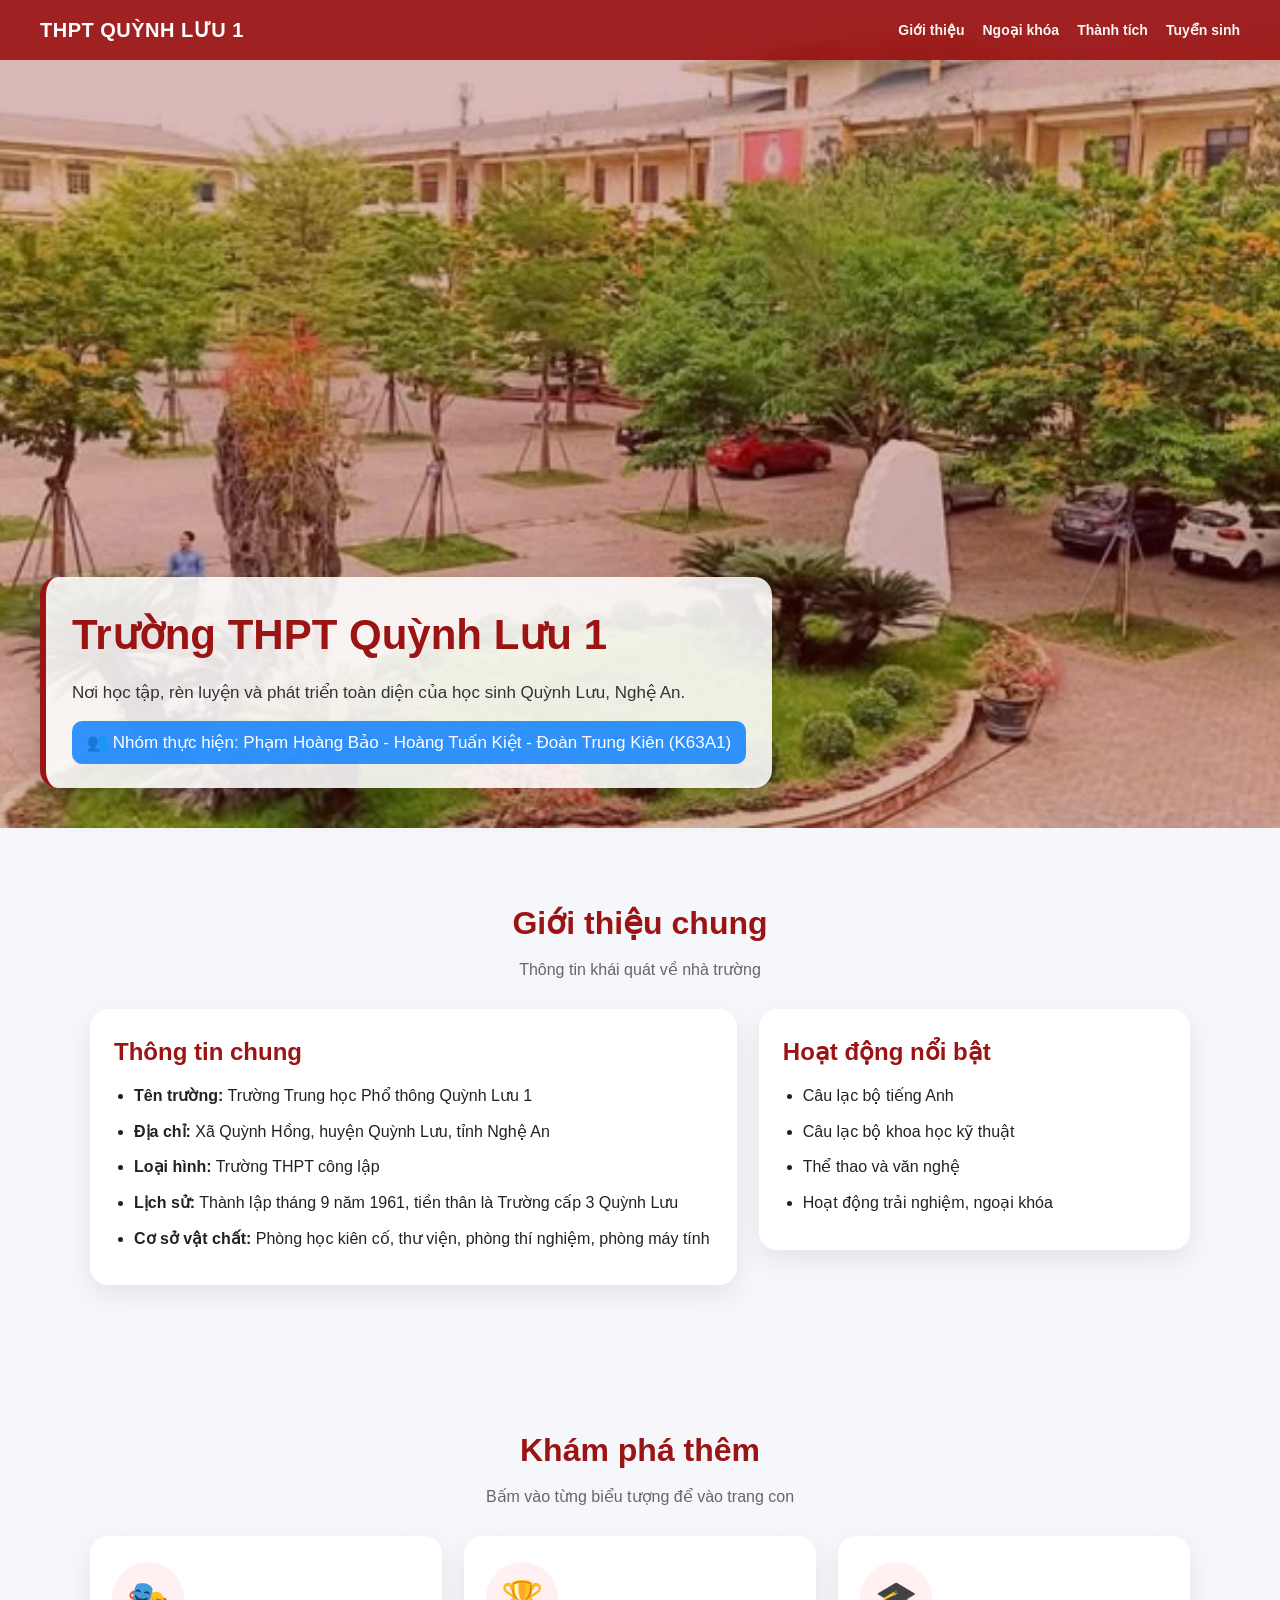
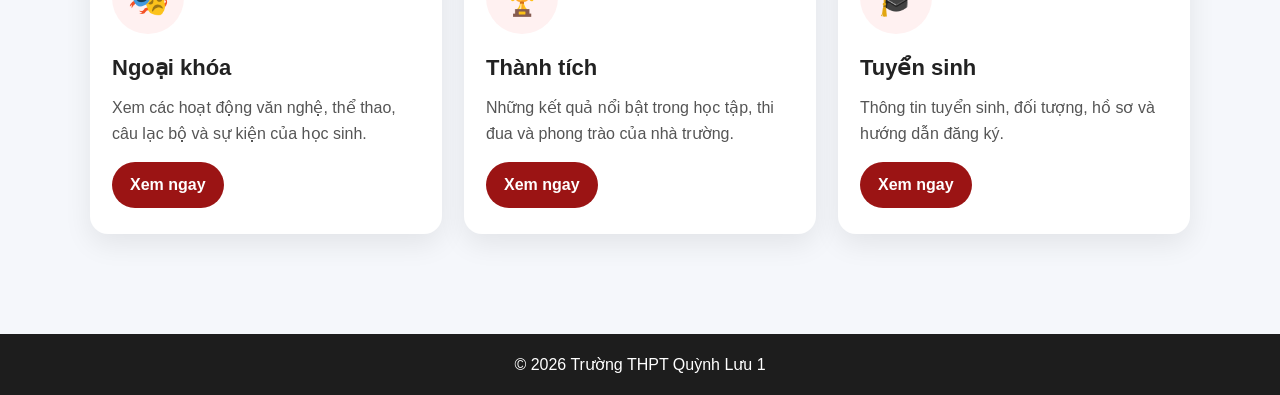
<file: index.html>
<!DOCTYPE html>
<html lang="vi">
<head>
  <meta charset="UTF-8" />
  <meta name="viewport" content="width=device-width, initial-scale=1.0" />
  <title>Trường THPT Quỳnh Lưu 1</title>
  <link rel="stylesheet" href="style.css" />
</head>
<body>

<header>
  <div class="logo">THPT QUỲNH LƯU 1</div>
  <nav>
    <a href="#gioithieu">Giới thiệu</a>
    <a href="ngoaikhoa.html">Ngoại khóa</a>
    <a href="thanhtich.html">Thành tích</a>
    <a href="tuyensinh.html">Tuyển sinh</a>
  </nav>
</header>

<section class="hero">
  <div class="hero-box">
    <h1>Trường THPT Quỳnh Lưu 1</h1>
    <p>Nơi học tập, rèn luyện và phát triển toàn diện của học sinh Quỳnh Lưu, Nghệ An.</p>
	<p style="margin-top:15px; font-size:17px; background:rgba(0,123,255,0.8); padding:8px 15px; border-radius:10px; color:white; display:inline-block;">
  👥 Nhóm thực hiện: Phạm Hoàng Bảo - Hoàng Tuấn Kiệt - Đoàn Trung Kiên (K63A1)
</p>
  </div>
</section>

<section class="section" id="gioithieu">
  <div class="section-title">
    <h2>Giới thiệu chung</h2>
    <p>Thông tin khái quát về nhà trường</p>
  </div>

  <div class="intro-wrap">
    <div class="text-box">
      <h3>Thông tin chung</h3>
      <ul>
        <li><b>Tên trường:</b> Trường Trung học Phổ thông Quỳnh Lưu 1</li>
        <li><b>Địa chỉ:</b> Xã Quỳnh Hồng, huyện Quỳnh Lưu, tỉnh Nghệ An</li>
        <li><b>Loại hình:</b> Trường THPT công lập</li>
        <li><b>Lịch sử:</b> Thành lập tháng 9 năm 1961, tiền thân là Trường cấp 3 Quỳnh Lưu</li>
        <li><b>Cơ sở vật chất:</b> Phòng học kiên cố, thư viện, phòng thí nghiệm, phòng máy tính</li>
      </ul>
    </div>

    <div class="info-box">
      <h3>Hoạt động nổi bật</h3>
      <ul>
        <li>Câu lạc bộ tiếng Anh</li>
        <li>Câu lạc bộ khoa học kỹ thuật</li>
        <li>Thể thao và văn nghệ</li>
        <li>Hoạt động trải nghiệm, ngoại khóa</li>
      </ul>
    </div>
  </div>
</section>

<section class="section">
  <div class="section-title">
    <h2>Khám phá thêm</h2>
    <p>Bấm vào từng biểu tượng để vào trang con</p>
  </div>

  <div class="card-grid">
    <a class="card" href="ngoaikhoa.html">
      <div class="card-icon">🎭</div>
      <h3>Ngoại khóa</h3>
      <p>Xem các hoạt động văn nghệ, thể thao, câu lạc bộ và sự kiện của học sinh.</p>
      <span class="btn">Xem ngay</span>
    </a>

    <a class="card" href="thanhtich.html">
      <div class="card-icon">🏆</div>
      <h3>Thành tích</h3>
      <p>Những kết quả nổi bật trong học tập, thi đua và phong trào của nhà trường.</p>
      <span class="btn">Xem ngay</span>
    </a>

    <a class="card" href="tuyensinh.html">
      <div class="card-icon">🎓</div>
      <h3>Tuyển sinh</h3>
      <p>Thông tin tuyển sinh, đối tượng, hồ sơ và hướng dẫn đăng ký.</p>
      <span class="btn">Xem ngay</span>
    </a>
  </div>
</section>

<footer>
  © 2026 Trường THPT Quỳnh Lưu 1
</footer>

</body>
</html>
</file>
<file: style.css>
* {
  margin: 0;
  padding: 0;
  box-sizing: border-box;
  font-family: Arial, Helvetica, sans-serif;
}

body {
  background: #f5f7fb;
  color: #222;
  line-height: 1.6;
}

a {
  text-decoration: none;
  color: inherit;
}

/* Header */
header {
  position: fixed;
  top: 0;
  left: 0;
  width: 100%;
  z-index: 999;
  background: rgba(155, 20, 20, 0.92);
  backdrop-filter: blur(6px);
  color: #fff;
  padding: 14px 40px;
  display: flex;
  justify-content: space-between;
  align-items: center;
}

header .logo {
  font-size: 20px;
  font-weight: 700;
  letter-spacing: 0.5px;
}

nav {
  display: flex;
  gap: 18px;
  flex-wrap: wrap;
}

nav a {
  color: white;
  font-weight: 600;
  font-size: 14px;
  opacity: 0.95;
}

nav a:hover {
  opacity: 1;
  text-decoration: underline;
}

/* Hero */
.hero {
  min-height: 92vh;
  background:
    linear-gradient(rgba(120, 0, 0, 0.28), rgba(120, 0, 0, 0.28)),
    url("picture/banner.jpg") center/cover no-repeat;
  display: flex;
  align-items: end;
  padding: 120px 40px 40px;
}

.hero-box {
  max-width: 760px;
  background: rgba(255, 255, 255, 0.88);
  border-left: 6px solid #9b1414;
  padding: 24px 26px;
  border-radius: 18px;
  box-shadow: 0 12px 40px rgba(0, 0, 0, 0.18);
}

.hero-box h1 {
  font-size: 42px;
  color: #9b1414;
  margin-bottom: 10px;
}

.hero-box p {
  font-size: 17px;
  color: #333;
}

/* Sections */
.section {
  padding: 70px 40px;
  max-width: 1180px;
  margin: 0 auto;
}

.section-title {
  text-align: center;
  margin-bottom: 26px;
}

.section-title h2 {
  font-size: 32px;
  color: #9b1414;
  margin-bottom: 8px;
}

.section-title p {
  color: #666;
}

.card-grid {
  display: grid;
  grid-template-columns: repeat(3, 1fr);
  gap: 22px;
}

.card {
  background: white;
  padding: 26px 22px;
  border-radius: 18px;
  box-shadow: 0 10px 28px rgba(0, 0, 0, 0.08);
  transition: transform 0.2s ease, box-shadow 0.2s ease;
}

.card:hover {
  transform: translateY(-4px);
  box-shadow: 0 14px 34px rgba(0, 0, 0, 0.12);
}

.card-icon {
  width: 72px;
  height: 72px;
  border-radius: 50%;
  background: #fff1f1;
  color: #9b1414;
  display: flex;
  align-items: center;
  justify-content: center;
  font-size: 34px;
  margin-bottom: 16px;
}

.card h3 {
  font-size: 22px;
  margin-bottom: 10px;
  color: #222;
}

.card p {
  color: #555;
  margin-bottom: 16px;
}

.btn {
  display: inline-block;
  background: #9b1414;
  color: #fff;
  padding: 10px 18px;
  border-radius: 999px;
  font-weight: 700;
}

.btn:hover {
  background: #7d1010;
}

/* Intro + info */
.intro-wrap {
  display: grid;
  grid-template-columns: 1.2fr 0.8fr;
  gap: 22px;
  align-items: start;
}

.info-box, .text-box {
  background: white;
  border-radius: 18px;
  padding: 24px;
  box-shadow: 0 10px 28px rgba(0,0,0,0.08);
}

.info-box h3, .text-box h3 {
  color: #9b1414;
  margin-bottom: 12px;
  font-size: 24px;
}

.info-box ul, .text-box ul {
  padding-left: 20px;
}

.info-box li, .text-box li {
  margin-bottom: 10px;
}

/* Page banner */
.page-banner {
  margin-top: 76px;
  padding: 90px 40px 46px;
  background:
    linear-gradient(rgba(120, 0, 0, 0.45), rgba(120, 0, 0, 0.45)),
    url("banner.jpg") center/cover no-repeat;
  color: white;
}

.page-banner h1 {
  font-size: 42px;
  margin-bottom: 8px;
}

.page-banner p {
  font-size: 17px;
  max-width: 800px;
}

/* Footer */
footer {
  background: #1d1d1d;
  color: white;
  text-align: center;
  padding: 18px 12px;
  margin-top: 30px;
}

/* Responsive */
@media (max-width: 900px) {
  header {
    padding: 14px 18px;
    gap: 10px;
    flex-direction: column;
    align-items: flex-start;
  }

  .hero {
    padding: 140px 18px 18px;
  }

  .hero-box h1 {
    font-size: 30px;
  }

  .section {
    padding: 55px 18px;
  }

  .card-grid,
  .intro-wrap {
    grid-template-columns: 1fr;
  }

  .page-banner {
    padding: 120px 18px 30px;
  }

  .page-banner h1 {
    font-size: 30px;
  }
}
</file>
